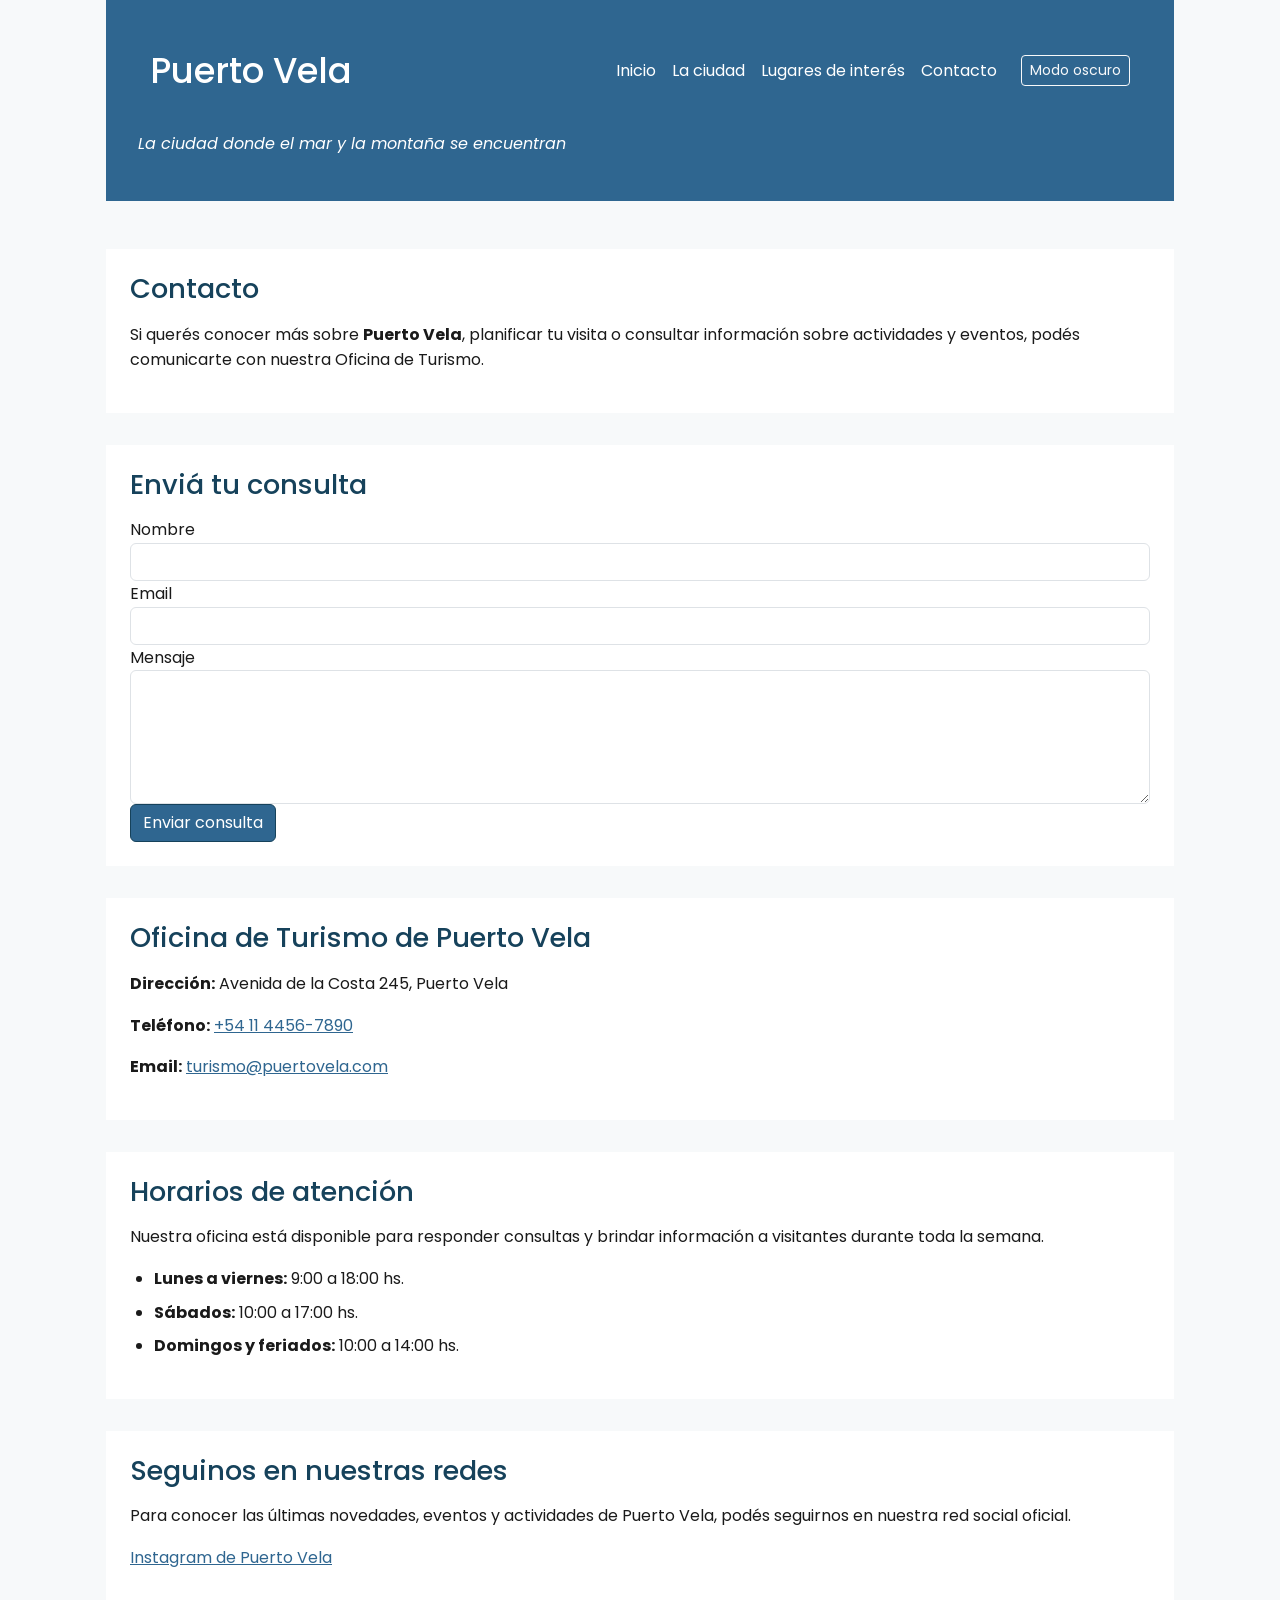
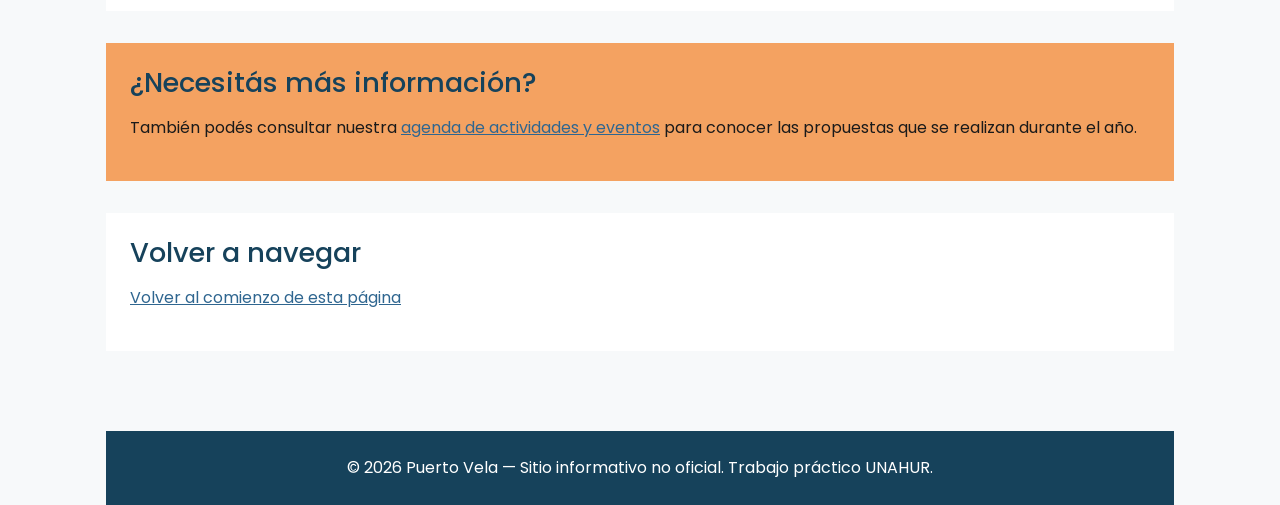
<file: contacto.html>
<!DOCTYPE html>
<html lang="es">
<head>
    <meta charset="UTF-8">
    <meta name="viewport" content="width=device-width, initial-scale=1.0">
    <link rel="preconnect" href="https://fonts.googleapis.com">
    <link rel="preconnect" href="https://fonts.gstatic.com" crossorigin>
    <link href="https://fonts.googleapis.com/css2?family=Poppins:wght@400;600;700;800&display=swap" rel="stylesheet">
    <!-- Bootstrap CSS -->
    <link href="https://cdn.jsdelivr.net/npm/bootstrap@5.3.3/dist/css/bootstrap.min.css" rel="stylesheet">
    <link rel="stylesheet" href="css/estilos.css">
    <title>Puerto Vela — Contacto</title>
</head>
<body>
   
    <header>
    <nav class="navbar navbar-expand-lg navbar-dark navbar-puerto-vela">
        <div class="container-fluid">

            <!-- Nombre de la ciudad -->
            <a class="navbar-brand" href="index.html"><h1>Puerto Vela</h1></a>

            <!-- Botón hamburguesa para celulares -->
            <button
                class="navbar-toggler"
                type="button"
                data-bs-toggle="collapse"
                data-bs-target="#menuPrincipal"
                aria-controls="menuPrincipal"
                aria-expanded="false"
                aria-label="Abrir menú de navegación">
                <span class="navbar-toggler-icon"></span>
            </button>

            <!-- Enlaces de navegación -->
            <div class="collapse navbar-collapse" id="menuPrincipal">
                
                <ul class="navbar-nav ms-auto mb-2 mb-lg-0">
                    <li class="nav-item"><a class="nav-link" href="index.html">Inicio</a></li>
                    <li class="nav-item"><a class="nav-link" href="ciudad.html">La ciudad</a></li>
                    <li class="nav-item"><a class="nav-link" href="lugares.html">Lugares de interés</a></li>
                    <li class="nav-item"><a class="nav-link" href="contacto.html">Contacto</a></li>
                    <li class="nav-item d-flex align-items-center ms-lg-3">
                        <button id="btn-modo-oscuro" class="btn btn-outline-light btn-sm" type="button" aria-label="Cambiar entre modo claro y oscuro">
                        Modo oscuro
                        </button>
                    </li>
                </ul>
            </div>
        </div>
    </nav>

    <p class="lema-ciudad"><em>La ciudad donde el mar y la montaña se encuentran</em></p>
</header>
    
    <main>
        <section id="contacto">
            <h2>Contacto</h2>
            <p>
                Si querés conocer más sobre <strong>Puerto Vela</strong>, planificar tu visita
                o consultar información sobre actividades y eventos, podés comunicarte con
                nuestra Oficina de Turismo.
            </p>
        </section>

        <section id="consulta">
            <h2>Enviá tu consulta</h2>
            <form id="formulario-contacto" novalidate>
                <label for="nombre">Nombre</label>
                <input class="form-control" type="text" id="nombre" name="nombre" autocomplete="name">

                <label for="email">Email</label>
                <input class="form-control" type="email" id="email" name="email" autocomplete="email">

                <label for="mensaje">Mensaje</label>
                <textarea class="form-control" id="mensaje" name="mensaje" rows="5"></textarea>

                <button class="btn btn-primary" type="submit">Enviar consulta</button>
            </form>
        </section>
        
        <section id="oficina-turismo">
            <h2>Oficina de Turismo de Puerto Vela</h2>
            
            <address>
                <p>
                    <strong>Dirección:</strong>
                    Avenida de la Costa 245, Puerto Vela
                </p>
                <p>
                    <strong>Teléfono:</strong>
                    <a href="tel:+541144567890">+54 11 4456-7890</a>
                </p>
                
                <p>
                    <strong>Email:</strong>
                    <a href="mailto:turismo@puertovela.com">
                        turismo@puertovela.com</a></p>
            </address>
        </section>
        
        <section id="horarios">
            <h2>Horarios de atención</h2>
            
            <p>
                Nuestra oficina está disponible para responder consultas y brindar
                información a visitantes durante toda la semana.
            </p>
            
            <ul>
                <li><strong>Lunes a viernes:</strong> 9:00 a 18:00 hs.</li>
                <li><strong>Sábados:</strong> 10:00 a 17:00 hs.</li>
                <li><strong>Domingos y feriados:</strong> 10:00 a 14:00 hs.</li>
            </ul>
        </section>
        
        <section id="redes">
            <h2>Seguinos en nuestras redes</h2>

            <p>
                Para conocer las últimas novedades, eventos y actividades de Puerto Vela,
                podés seguirnos en nuestra red social oficial.
            </p>

            <p>
                <a href="https://www.instagram.com/puertovela_ciudad"
                target="_blank"
                rel="noopener noreferrer">
                Instagram de Puerto Vela
                </a>
            </p>
        </section>

        <aside id="visita">
            <h2>¿Necesitás más información?</h2>

            <p>
                También podés consultar nuestra
                <a href="index.html#agenda">agenda de actividades y eventos</a>
                para conocer las propuestas que se realizan durante el año.
            </p>
        </aside>

        <section id="volver">
            <h2>Volver a navegar</h2>

            <p>
                <a href="#contacto">Volver al comienzo de esta página</a>
            </p>
        </section>
    </main>

    <footer>
        <p>
            &copy; 2026 Puerto Vela — Sitio informativo no oficial.
            Trabajo práctico UNAHUR.
        </p>
    </footer>
    
 <!-- Bootstrap JavaScript -->
     <script src="https://cdn.jsdelivr.net/npm/bootstrap@5.3.3/dist/js/bootstrap.bundle.min.js"></script>
    <script src="js/main.js"></script>
</body>
</html>
</file>
<file: css/estilos.css>
/* VARIABLES */

    :root {--color-primario: #2F6690;
        --color-secundario: #16425B;
        --color-acento: #F4A261;
        --color-fondo: #F7F9FA;
        --color-texto: #1A1A1A;
        --fuente-principal: "Poppins";}

/* RESET */
   
    * {box-sizing: border-box;
        margin: 0;
        padding: 0;}

/* BODY */
   
    body {font-family: var(--fuente-principal), sans-serif;
        font-size: 16px;
        line-height: 1.6;
        
        background-color: var(--color-fondo);
        color: var(--color-texto);
        
        max-width: 1100px;
        margin: 0 auto;
        padding: 0 1rem;}

/* HEADER */
   
    header {background-color: var(--color-primario);
        color: white;
        padding: 2rem 1rem;
        margin-bottom: 2rem;}
    
    header h1 {margin-bottom: 0.5rem;}
    header p {margin-bottom: 1.5rem;}

/* NAVEGACIÓN */
/* BOOTSTRAP */

.navbar-puerto-vela {
    background-color: var(--color-primario);
    padding: 0.8rem 1rem;}

/* Nombre de la ciudad */
.navbar-puerto-vela .navbar-brand {
    color: white;
    font-weight: bold;
    font-size: 1.4rem;}

/* Enlaces del menú */
.navbar-puerto-vela .nav-link {
    color: white;
    padding: 0.5rem 1rem;
    border-radius: 6px;}

/* Efecto al pasar el mouse */
.navbar-puerto-vela .nav-link:hover {
    color: var(--color-secundario);
    background-color: var(--color-acento);}

/* Lema de la ciudad */
.lema-ciudad {
    color: white;
    padding: 0.8rem 1rem;
    margin-bottom: 0;}

/* MAIN */
   
   main {padding: 1rem 0;}

/* TÍTULOS */

    h1 {font-size: 2.2rem;}
    
    h2 {font-size: 1.7rem;
        color: var(--color-secundario);
        margin-bottom: 1rem;}

    h3 {font-size: 1.3rem;
        color: var(--color-primario);
        margin-bottom: 0.75rem;}


/* SECCIONES */

    section {margin-bottom: 2rem;
        padding: 1.5rem;
        background-color: white;}
    
    section p {margin-bottom: 1rem;}

/* LISTAS */

    ul,
    ol {margin-bottom: 1rem;
        padding-left: 1.5rem;}

    li {margin-bottom: 0.5rem;}

/* ENLACES */

    a {color: var(--color-primario);}
    
    a:hover {color: var(--color-acento);}

/* ASIDE */

    aside {margin-bottom: 2rem;
        padding: 1.5rem;
        background-color: var(--color-acento);}

/* FOOTER */

    footer {background-color: var(--color-secundario);
        color: white;
        padding: 1.5rem;
        margin-top: 2rem;
        text-align: center;}
        
    footer p {margin: 0;}

    
    article {
        background-color: var(--color-fondo);
        padding: 1.5rem;
        margin-bottom: 1.5rem;
        border-left: 5px solid var(--color-primario);
        border-radius: 8px;
        box-shadow: 0 3px 8px rgba(0, 0, 0, 0.12);
    }
    
    article img {
        width: 100%;
        margin-bottom: 1rem;
        border-radius: 6px;
    }

    article:hover {
        transform: translateY(-4px);
    }

    dl {
        display: grid;
        grid-template-columns: max-content 1fr;
        gap: 0.5rem 1.5rem;
        padding: 1rem;
        background-color: #fdfdfd;
        border: 1px solid #eee;
    }

    dt {
        font-weight: bold;
        color: var(--color-secundario);
    }
/* IMÁGENES (index.html) */

    img {
        max-width: 100%;
        height: auto;
        border-radius: 6px;
        display: block;
    }

/* DATOS RÁPIDOS (index.html) */

    dd {
        color: var(--color-texto);
        margin-bottom: 0.5rem;
    }

/* DESTACADOS PUNTUALES (index.html) */

    #dato-curioso {
        border-left: 4px solid var(--color-acento);
    }
/* FLEXBOX: tarjetas de lugares destacados (index.html) */

    .tarjetas {
        display: flex;
        flex-wrap: wrap;
        gap: 1rem;
    }

    .tarjetas article {
        flex: 1 1 250px;
        margin-bottom: 0;
    }


.contenedor-banner {
    position: relative;
}

.etiqueta-novedad {
    position: absolute;
    top: 15px;
    right: 15px;
    background-color: var(--color-acento);
    color: var(--color-texto);
    padding: 0.4rem 0.8rem;
    font-weight: bold;
    border-radius: 4px;
    box-shadow: 0 2px 5px rgba(0,0,0,0.2);
    z-index: 10;
}

.card {
    border: 2px solid var(--color-primario); 
    transition: transform 0.3s ease;
}

.card:hover {
    transform: translateY(-5px); 
}

.btn-primary {
    background-color: var(--color-primario) !important;
    border-color: var(--color-secundario) !important;
}

.btn-primary:hover {
    background-color: var(--color-acento) !important;
    color: var(--color-texto) !important;
}

/* ETAPA 4 - MODO OSCURO */

body.modo-oscuro {
    background-color: #1a1a1a;
    color: #f5f5f5;
}

body.modo-oscuro section,
body.modo-oscuro article,
body.modo-oscuro dl {
    background-color: #292929;
    color: #f5f5f5;
}

body.modo-oscuro h2,
body.modo-oscuro h3,
body.modo-oscuro dt {
    color: var(--color-acento);
}

body.modo-oscuro a:not(.nav-link):not(.navbar-brand) {
    color: #ffd39d;
}

body.modo-oscuro aside {
    background-color: #7d4c1a;
    color: #ffffff;
}

body.modo-oscuro .card {
    border-color: var(--color-acento);
}

/* ETAPA 4 - VALIDACIÓN DEL FORMULARIO */

.campo-invalido {
    border: 2px solid #dc3545;
    background-color: #fff1f1;
}

.mensaje-error {
    margin-top: 0.4rem;
    color: #b42318;
    font-size: 0.9rem;
    font-weight: 600;
}

#mensaje-exito {
    margin-top: 1rem;
    padding: 0.75rem 1rem;
    color: #0f5132;
    background-color: #d1e7dd;
    border: 1px solid #badbcc;
    border-radius: 4px;
}

body.modo-oscuro .campo-invalido {
    color: #ffffff;
    background-color: #4a2020;
}

body.modo-oscuro .mensaje-error {
    color: #ffb4aa;
}

body.modo-oscuro #mensaje-exito {
    color: #d1e7dd;
    background-color: #1d4a36;
    border-color: #2e6b51;
}
</file>
